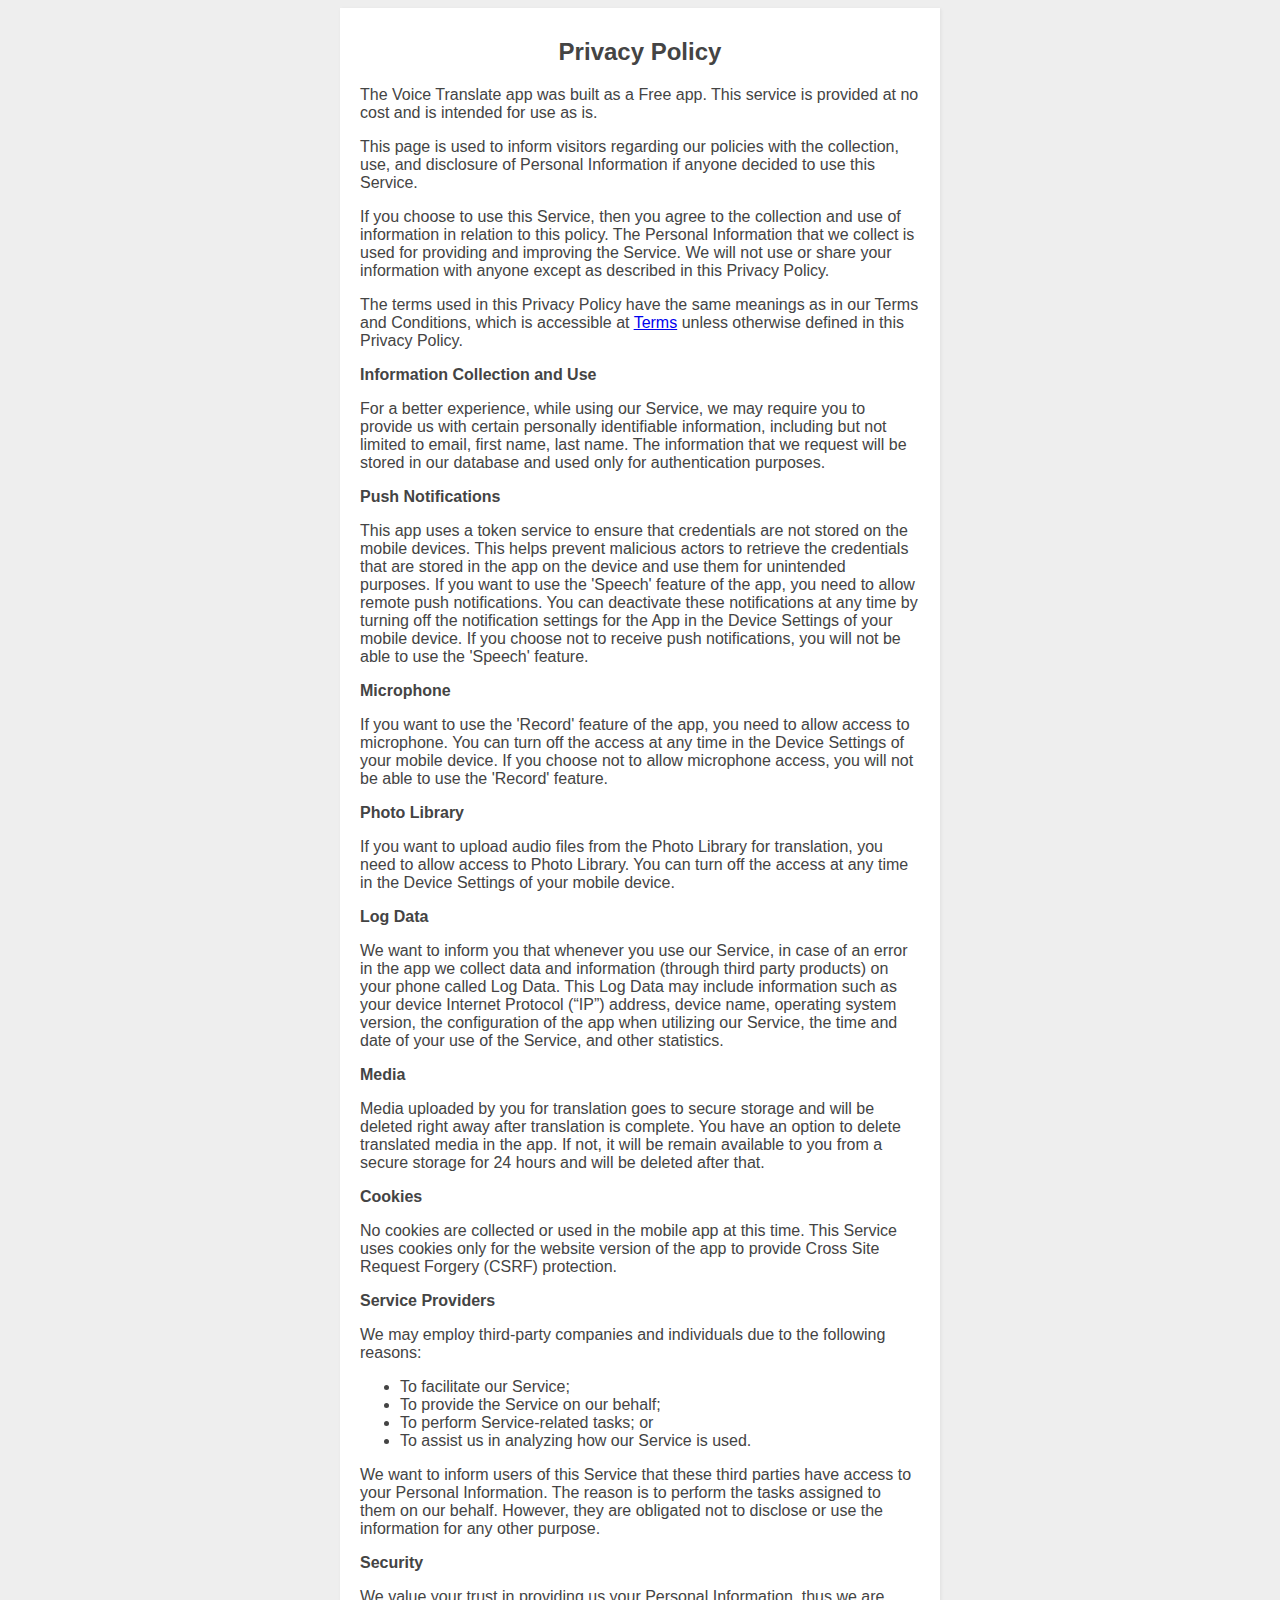
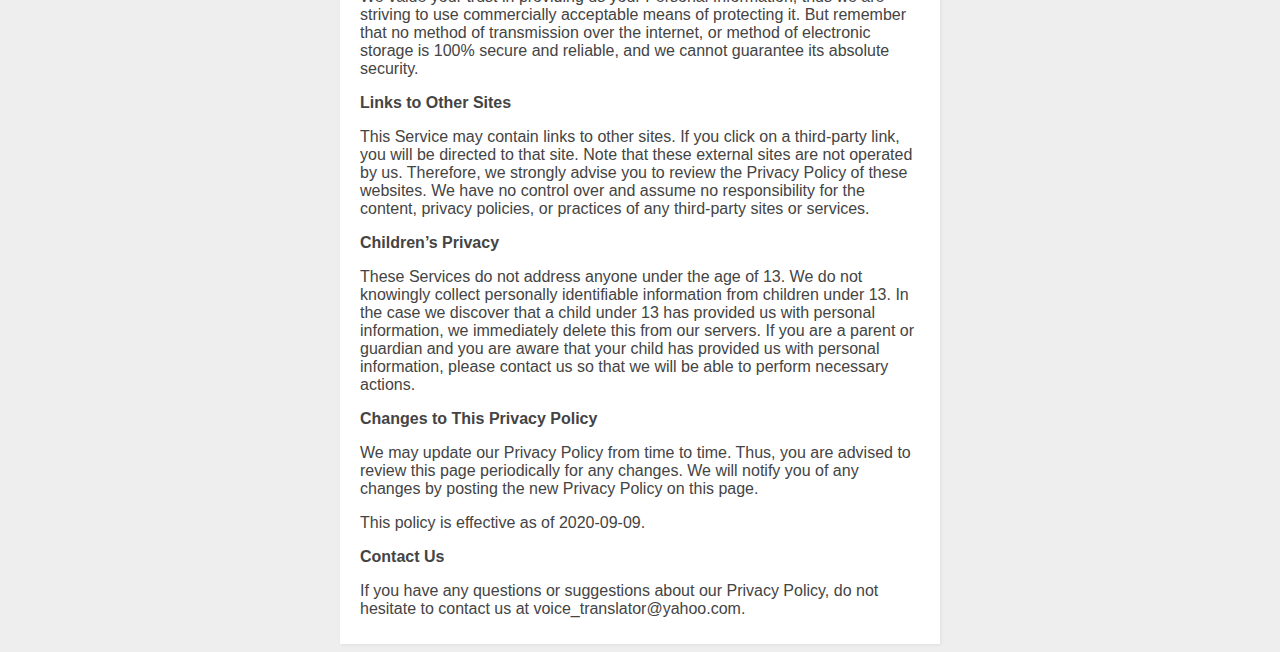
<file: public/index.html>
<!DOCTYPE html>
<html>

<head>
  <meta charset='utf-8'>
  <meta name='viewport' content='width=device-width'>
  <title>Privacy Policy</title>
  <link rel="stylesheet" href="./styles.css" />
</head>

<body>

  <!-- <h1>Voice Translate</h1>
  <nav>
    <ul>
      <li><a href="index.html" class="active">Privacy Policy</a></li>
      <li><a href="terms.html">Terms</a></li>
    </ul>
  </nav> -->
  <div class="container">
    <article>
      <h2>Privacy Policy</h2>
      <p>
        The Voice Translate app was built as a Free app. 
        This service is provided at no cost and is intended for use as is.
      </p>
      <p>
        This page is used to inform visitors regarding our
        policies with the collection, use, and disclosure of Personal
        Information if anyone decided to use this Service.
      </p>
      <p>
        If you choose to use this Service, then you agree to
        the collection and use of information in relation to this
        policy. The Personal Information that we collect is
        used for providing and improving the Service. We will not use or share your information with
        anyone except as described in this Privacy Policy.
      </p>
      <p>
        The terms used in this Privacy Policy have the same meanings
        as in our Terms and Conditions, which is accessible at
        <a href="terms.html">Terms</a> unless otherwise defined in this Privacy Policy.
      </p>
      <p><strong>Information Collection and Use</strong></p>
      <p>
        For a better experience, while using our Service, we
        may require you to provide us with certain personally
        identifiable information, including but not limited to email, first name, last name. The information that
        we request will be stored in our database and used only for authentication purposes.
      </p>
      <!---->
      <p><strong>Push Notifications</strong></p>
      <p>
        This app uses a token service to ensure that credentials are not stored on the mobile devices. 
        This helps prevent malicious actors to retrieve the credentials that are stored in the app on the device 
        and use them for unintended purposes. If you want to use the 'Speech' feature of the app, you need to allow
        remote push notifications. You can deactivate these notifications at any time by turning off 
        the notification settings for the App in the Device Settings of your mobile device. If you choose not to 
        receive push notifications, you will not be able to use the 'Speech' feature.
      </p>
      <p><strong>Microphone</strong></p>
      <p>
        If you want to use the 'Record' feature of the app, you need to allow
        access to microphone. You can turn off the access at any time in the Device Settings of your mobile device. 
        If you choose not to allow microphone access, you will not be able to use the 'Record' feature.
      </p>
      <p><strong>Photo Library</strong></p>
      <p>
        If you want to upload audio files from the Photo Library for translation, you need to allow
        access to Photo Library. You can turn off the access at any time in the Device Settings of your 
        mobile device.
      </p>
      <p><strong>Log Data</strong></p>
      <p>
        We want to inform you that whenever you
        use our Service, in case of an error in the app
        we collect data and information (through third party
        products) on your phone called Log Data. This Log Data may
        include information such as your device Internet Protocol
        (“IP”) address, device name, operating system version, the
        configuration of the app when utilizing our Service,
        the time and date of your use of the Service, and other
        statistics.
      </p>
      <p><strong>Media</strong></p>
      <p>
        Media uploaded by you for translation goes to secure storage 
        and will be deleted right away after translation is complete. 
        You have an option to delete translated media in the app. If not, 
        it will be remain available to you from a secure storage for 24 hours 
        and will be deleted after that. 
      </p>
      <p><strong>Cookies</strong></p>
      <p>
        No cookies are collected or used in the mobile app at this time.
        This Service uses cookies only for the website version of the app to provide 
        Cross Site Request Forgery (CSRF) protection.
      </p>
      <p><strong>Service Providers</strong></p>
      <p>
        We may employ third-party companies and
        individuals due to the following reasons:
      </p>
      <ul>
        <li>To facilitate our Service;</li>
        <li>To provide the Service on our behalf;</li>
        <li>To perform Service-related tasks; or</li>
        <li>To assist us in analyzing how our Service is used.</li>
      </ul>
      <p>
        We want to inform users of this Service
        that these third parties have access to your Personal
        Information. The reason is to perform the tasks assigned to
        them on our behalf. However, they are obligated not to
        disclose or use the information for any other purpose.
      </p>
      <p><strong>Security</strong></p>
      <p>
        We value your trust in providing us your
        Personal Information, thus we are striving to use commercially
        acceptable means of protecting it. But remember that no method
        of transmission over the internet, or method of electronic
        storage is 100% secure and reliable, and we cannot
        guarantee its absolute security.
      </p>
      <p><strong>Links to Other Sites</strong></p>
      <p>
        This Service may contain links to other sites. If you click on
        a third-party link, you will be directed to that site. Note
        that these external sites are not operated by us.
        Therefore, we strongly advise you to review the
        Privacy Policy of these websites. We have
        no control over and assume no responsibility for the content,
        privacy policies, or practices of any third-party sites or
        services.
      </p>
      <p><strong>Children’s Privacy</strong></p>
      <p>
        These Services do not address anyone under the age of 13.
        We do not knowingly collect personally
        identifiable information from children under 13. In the case
        we discover that a child under 13 has provided
        us with personal information, we immediately
        delete this from our servers. If you are a parent or guardian
        and you are aware that your child has provided us with
        personal information, please contact us so that
        we will be able to perform necessary actions.
      </p>
      <p><strong>Changes to This Privacy Policy</strong></p>
      <p>
        We may update our Privacy Policy from
        time to time. Thus, you are advised to review this page
        periodically for any changes. We will
        notify you of any changes by posting the new Privacy Policy on
        this page.
      </p>
      <p>This policy is effective as of 2020-09-09.</p>
      <p><strong>Contact Us</strong></p>
      <p>
        If you have any questions or suggestions about our
        Privacy Policy, do not hesitate to contact us at voice_translator@yahoo.com.
      </p>
    </article>
  </div>
</body>

</html>
</file>
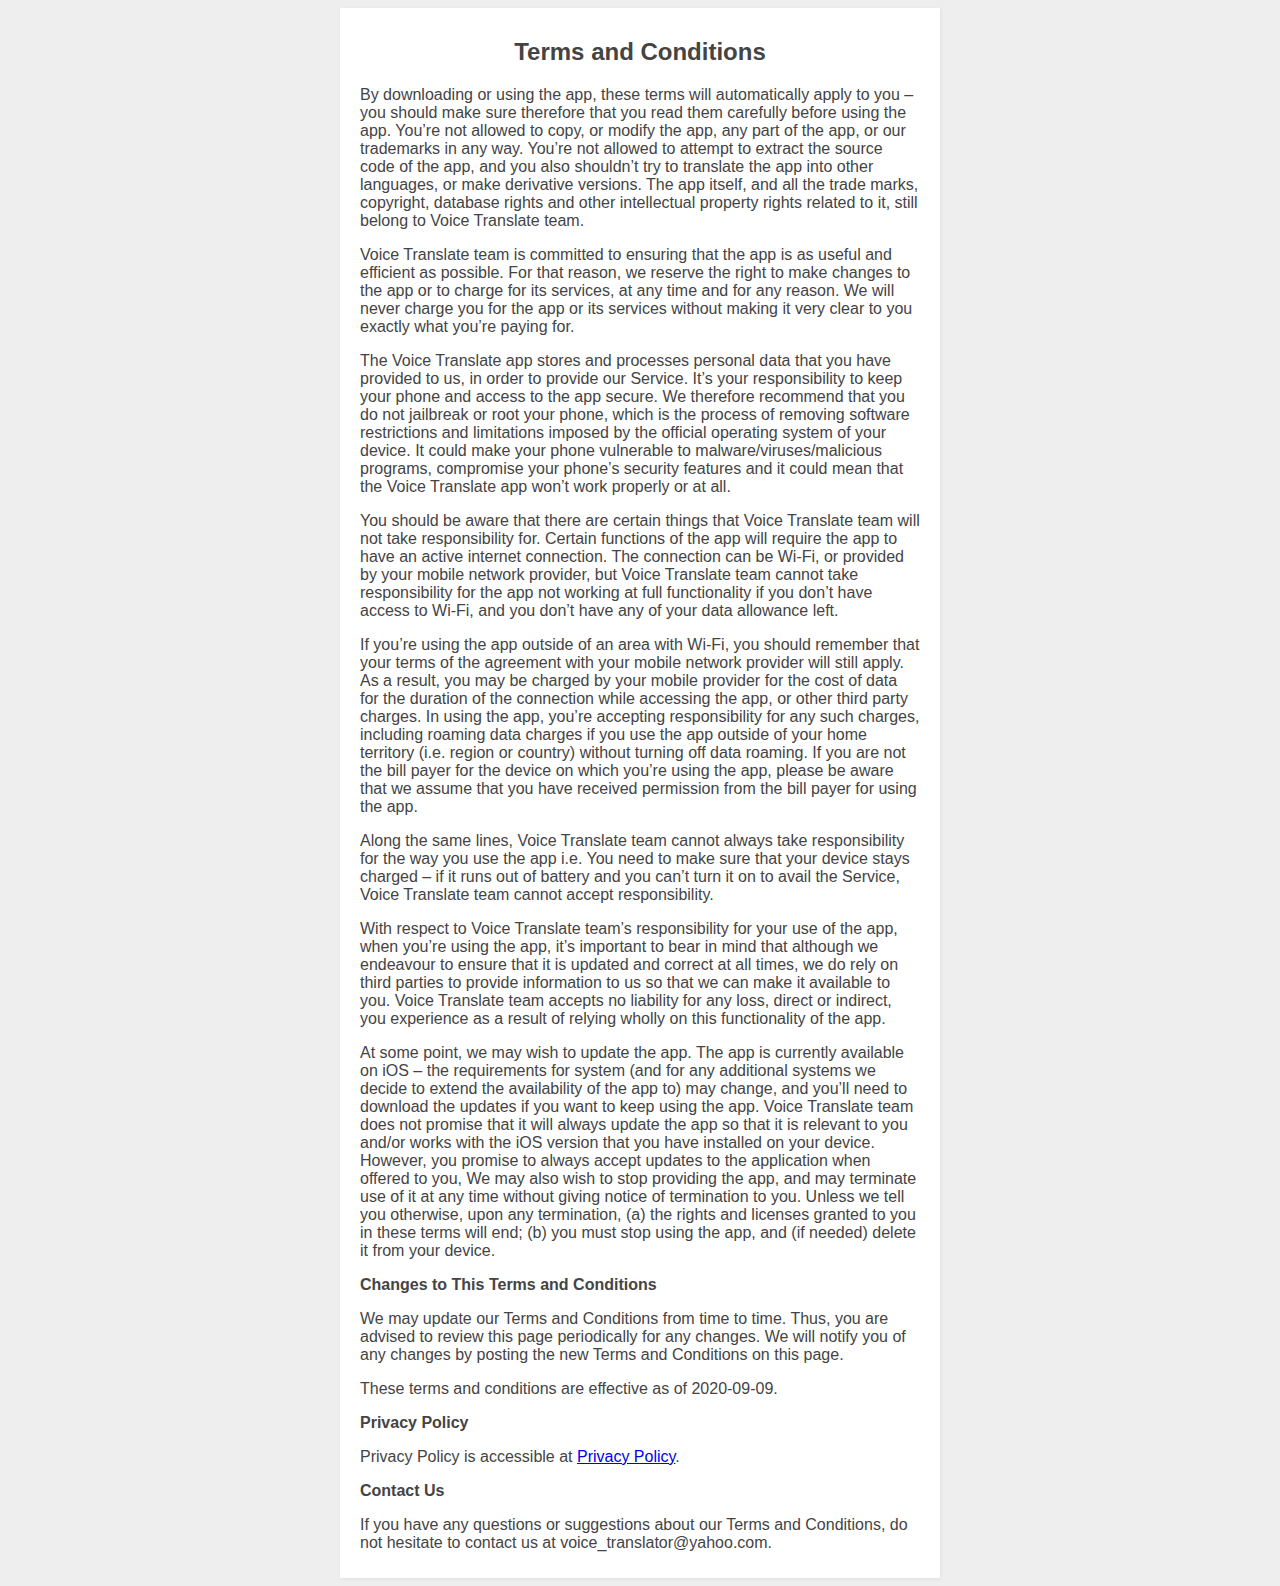
<file: public/terms.html>
<!DOCTYPE html>
<html>

<head>
  <meta charset='utf-8'>
  <meta name='viewport' content='width=device-width'>
  <title>Terms and Conditions</title>
  <link rel="stylesheet" href="./styles.css" />
</head>

<body>

  <!-- <h1>Voice Translate</h1>
  <nav>
    <ul>
      <li><a href="index.html">Privacy Policy</a></li>
      <li><a href="terms.html" class="active">Terms</a></li>
    </ul>
  </nav> -->
  <div class="container">
    <article>
      <h2>Terms and Conditions</h2>
      <p>
        By downloading or using the app, these terms will
        automatically apply to you – you should make sure therefore
        that you read them carefully before using the app. You’re not
        allowed to copy, or modify the app, any part of the app, or
        our trademarks in any way. You’re not allowed to attempt to
        extract the source code of the app, and you also shouldn’t try
        to translate the app into other languages, or make derivative
        versions. The app itself, and all the trade marks, copyright,
        database rights and other intellectual property rights related
        to it, still belong to Voice Translate team.
      </p>
      <p>
        Voice Translate team is committed to ensuring that the app is
        as useful and efficient as possible. For that reason, we
        reserve the right to make changes to the app or to charge for
        its services, at any time and for any reason. We will never
        charge you for the app or its services without making it very
        clear to you exactly what you’re paying for.
      </p>
      <p>
        The Voice Translate app stores and processes personal data that
        you have provided to us, in order to provide our
        Service. It’s your responsibility to keep your phone and
        access to the app secure. We therefore recommend that you do
        not jailbreak or root your phone, which is the process of
        removing software restrictions and limitations imposed by the
        official operating system of your device. It could make your
        phone vulnerable to malware/viruses/malicious programs,
        compromise your phone’s security features and it could mean
        that the Voice Translate app won’t work properly or at all.
      </p>
      <!---->
      <p>
        You should be aware that there are certain things that
        Voice Translate team will not take responsibility for. Certain
        functions of the app will require the app to have an active
        internet connection. The connection can be Wi-Fi, or provided
        by your mobile network provider, but Voice Translate team
        cannot take responsibility for the app not working at full
        functionality if you don’t have access to Wi-Fi, and you don’t
        have any of your data allowance left.
      </p>
      <p></p>
      <p>
        If you’re using the app outside of an area with Wi-Fi, you
        should remember that your terms of the agreement with your
        mobile network provider will still apply. As a result, you may
        be charged by your mobile provider for the cost of data for
        the duration of the connection while accessing the app, or
        other third party charges. In using the app, you’re accepting
        responsibility for any such charges, including roaming data
        charges if you use the app outside of your home territory
        (i.e. region or country) without turning off data roaming. If
        you are not the bill payer for the device on which you’re
        using the app, please be aware that we assume that you have
        received permission from the bill payer for using the app.
      </p>
      <p>
        Along the same lines, Voice Translate team cannot always take
        responsibility for the way you use the app i.e. You need to
        make sure that your device stays charged – if it runs out of
        battery and you can’t turn it on to avail the Service,
        Voice Translate team cannot accept responsibility.
      </p>
      <p>
        With respect to Voice Translate team’s responsibility for your
        use of the app, when you’re using the app, it’s important to
        bear in mind that although we endeavour to ensure that it is
        updated and correct at all times, we do rely on third parties
        to provide information to us so that we can make it available
        to you. Voice Translate team accepts no liability for any
        loss, direct or indirect, you experience as a result of
        relying wholly on this functionality of the app.
      </p>
      <p>
        At some point, we may wish to update the app. The app is
        currently available on iOS – the requirements for
        system (and for any additional systems we
        decide to extend the availability of the app to) may change,
        and you’ll need to download the updates if you want to keep
        using the app. Voice Translate team does not promise that it
        will always update the app so that it is relevant to you
        and/or works with the iOS version that you have
        installed on your device. However, you promise to always
        accept updates to the application when offered to you, We may
        also wish to stop providing the app, and may terminate use of
        it at any time without giving notice of termination to you.
        Unless we tell you otherwise, upon any termination, (a) the
        rights and licenses granted to you in these terms will end;
        (b) you must stop using the app, and (if needed) delete it
        from your device.
      </p>
      <p><strong>Changes to This Terms and Conditions</strong></p>
      <p>
        We may update our Terms and Conditions
        from time to time. Thus, you are advised to review this page
        periodically for any changes. We will
        notify you of any changes by posting the new Terms and
        Conditions on this page.
      </p>
      <p>
        These terms and conditions are effective as of 2020-09-09.
      </p>
      <p><strong>Privacy Policy</strong></p>
      <p>
        Privacy Policy is accessible at <a href="index.html">Privacy Policy</a>.
      </p>
      <p><strong>Contact Us</strong></p>
      <p>
        If you have any questions or suggestions about our
        Terms and Conditions, do not hesitate to contact us
        at voice_translator@yahoo.com.
      </p>
    </article>
  </div>
</body>

</html>
</file>
<file: public/styles.css>
body {
	background: #eee;
	font-family: 'Avenir Next', Helvetica, Arial, sans-serif;
}

h1 {
	text-align: center;
	color: blue;
}

nav ul {
	text-align: center;
	padding: 0;
	margin: 30px auto;
}

nav li {
	display: inline-block;
	margin: 0 10px;
}

nav a {
	color: #777;
	text-decoration: none;
	padding: 6px 14px;
	background: #fff;
	border-radius: 4 px;
	box-shadow: 1px 1px 3px rgba(100,100,100,0.1);
}

nav a.active {
	border-left: 4px solid crimson;
}

.container {
	width: 100%;
	max-width: 600px;
	margin: 0 auto;
}

.container article { 
	background: #fff;
	padding: 10px 20px;
	border-radius: 4 px;
	box-shadow: 1px 1px 3px rgba(100,100,100,0.1);
	color: #444;
}

.container h2 {
	text-align: center;
}
</file>
